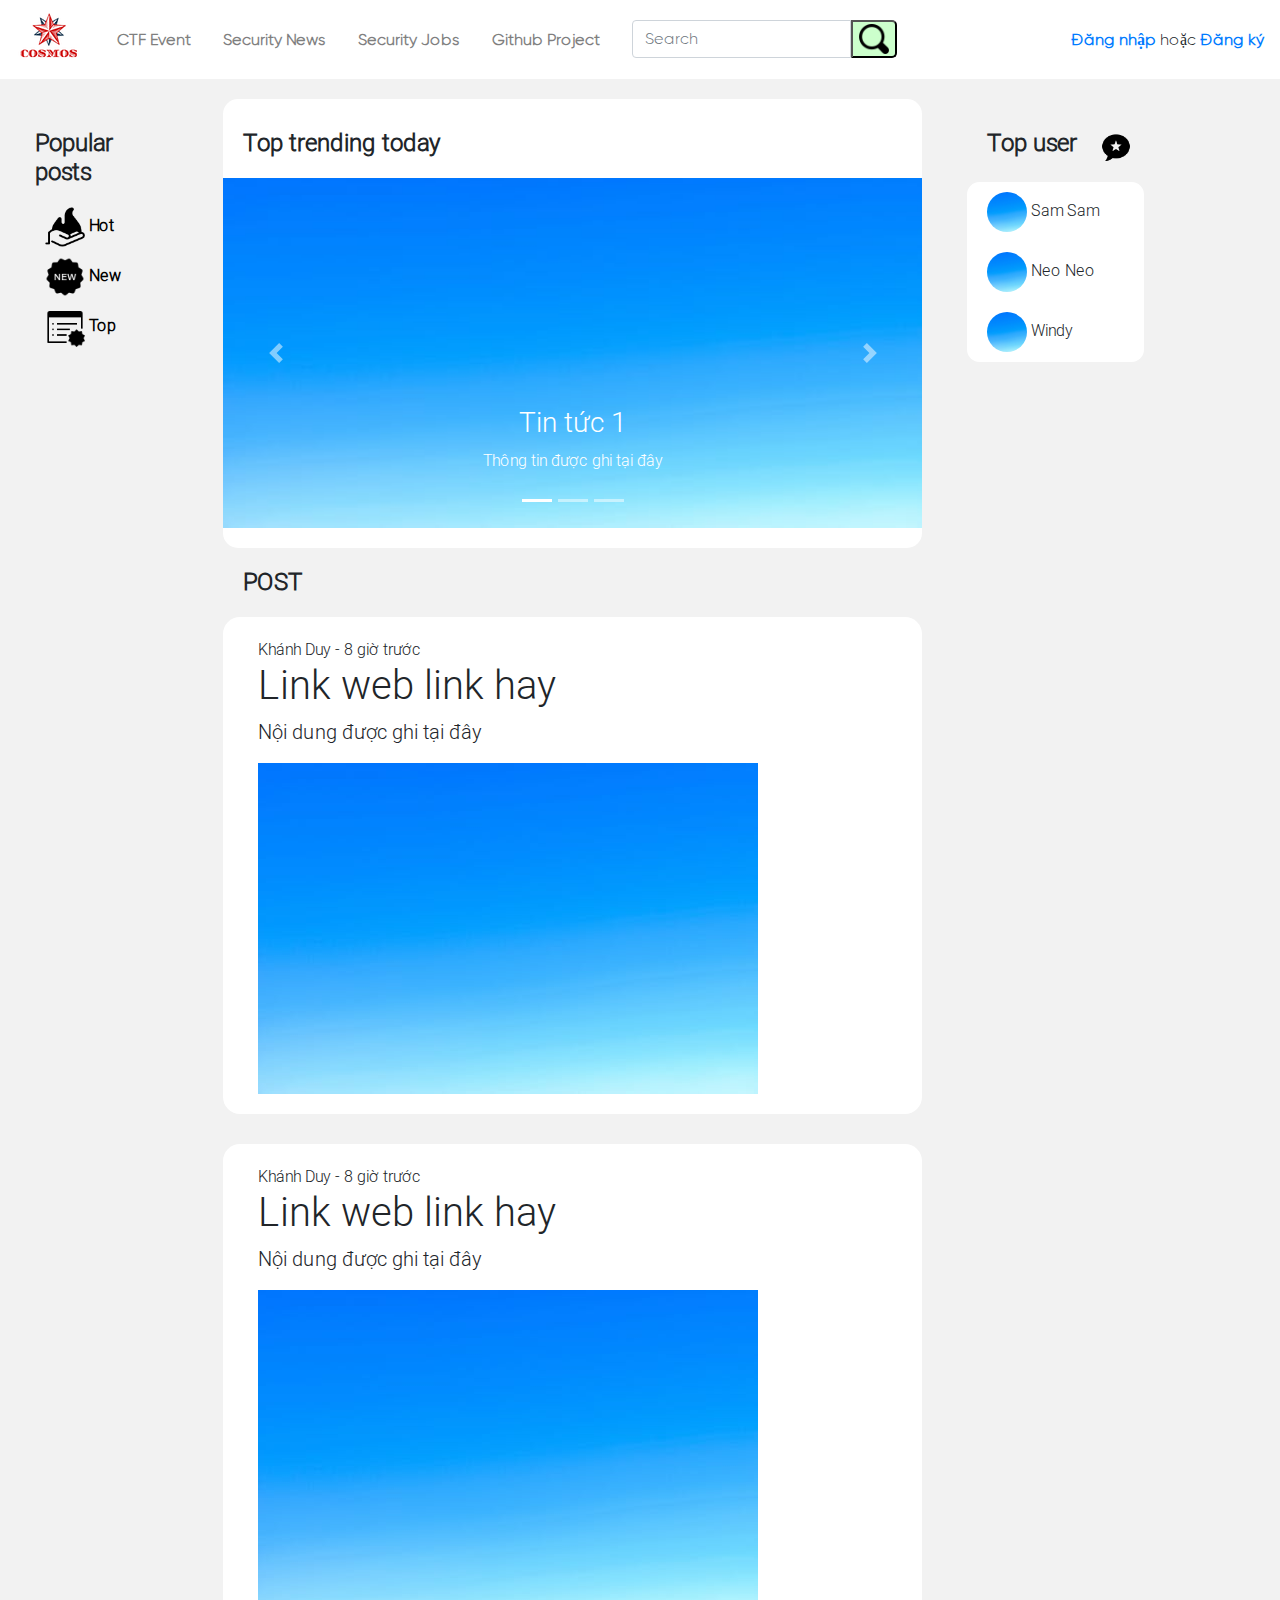
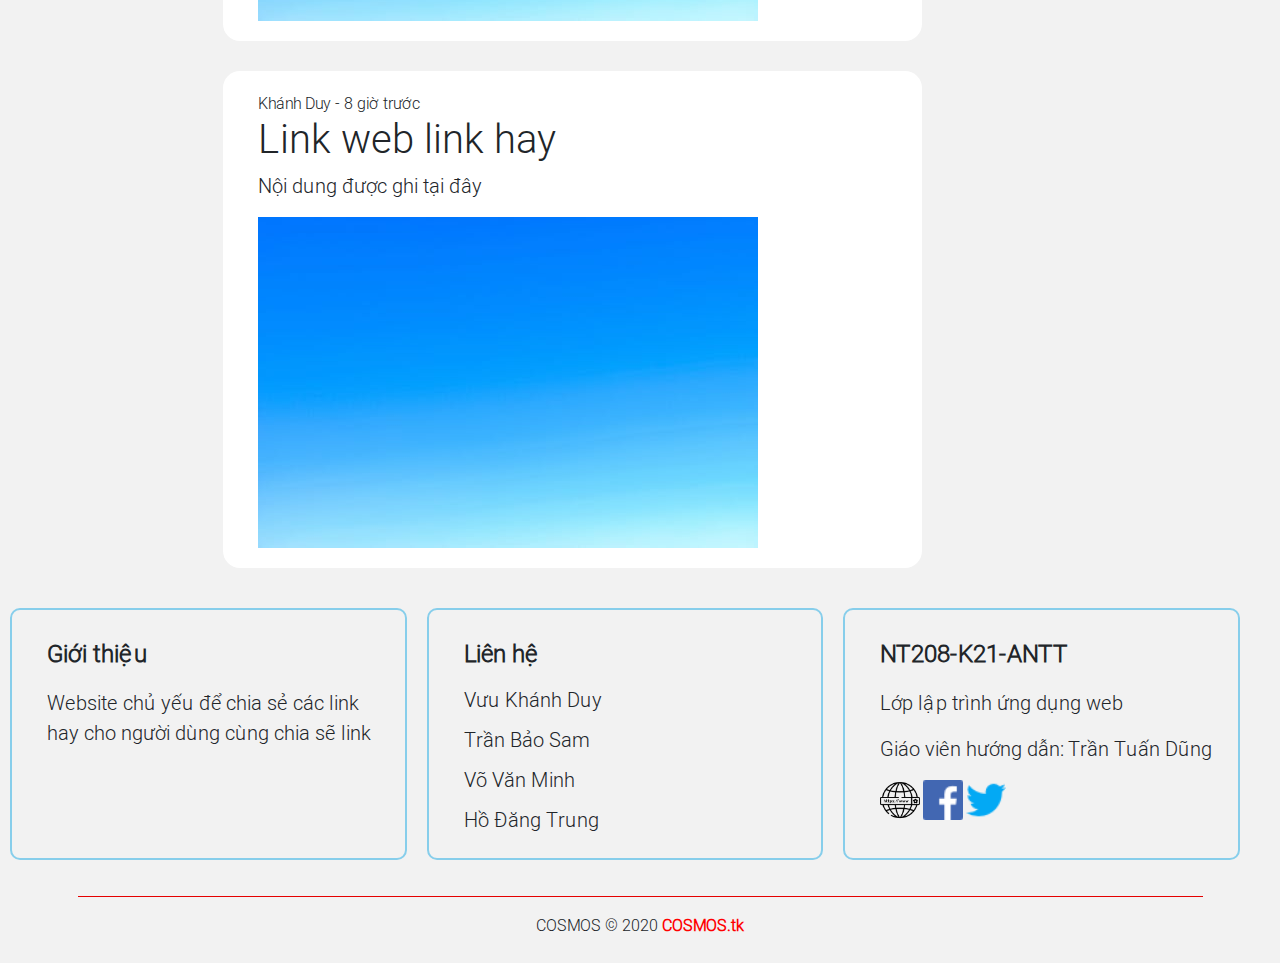
<file: COSMOS/index.html>
<!DOCTYPE html>
<html>
    <head>
        <meta charset="utf-8">
        <meta name="viewport" content="width=device-width, initial-scale=1">
        <title> Trang Chủ COSMOS</title>
        <link rel="stylesheet" href="./css/style.css">
        <link rel="stylesheet" href="https://stackpath.bootstrapcdn.com/bootstrap/4.4.1/css/bootstrap.min.css" integrity="sha384-Vkoo8x4CGsO3+Hhxv8T/Q5PaXtkKtu6ug5TOeNV6gBiFeWPGFN9MuhOf23Q9Ifjh" crossorigin="anonymous">
        <script src="https://code.jquery.com/jquery-3.4.1.slim.min.js" integrity="sha384-J6qa4849blE2+poT4WnyKhv5vZF5SrPo0iEjwBvKU7imGFAV0wwj1yYfoRSJoZ+n" crossorigin="anonymous"></script>
        <script src="https://cdn.jsdelivr.net/npm/popper.js@1.16.0/dist/umd/popper.min.js" integrity="sha384-Q6E9RHvbIyZFJoft+2mJbHaEWldlvI9IOYy5n3zV9zzTtmI3UksdQRVvoxMfooAo" crossorigin="anonymous"></script>
        <script src="https://stackpath.bootstrapcdn.com/bootstrap/4.4.1/js/bootstrap.min.js" integrity="sha384-wfSDF2E50Y2D1uUdj0O3uMBJnjuUD4Ih7YwaYd1iqfktj0Uod8GCExl3Og8ifwB6" crossorigin="anonymous"></script>  
      </head>
    <body>
        <!-- Header -->
        <header class="header">
            <div class="header-content">
              <!-- navbar -->
              <nav class="navbar navbar-expand-md navbar-light">
                <a class="navbar-brand logo" href="index.html"><img src="./image/logo-COSMOS.png"></a>
                <button type="button" class="navbar-toggler" data-toggle="collapse" data-target="#nav">
                  <span class="navbar-toggler-icon"></span>
                </button>
                <div class="collapse navbar-collapse justify-content-between" id="nav">
                  <ul class="navbar-nav">
                    <li class="nav-item">
                      <a class="nav-link font-weight-bold px-3" href="#">CTF Event</a>
                    </li>
                    <li class="nav-item">
                      <a class="nav-link font-weight-bold px-3" href="#">Security News</a>
                    </li>
                    <li class="nav-item">
                      <a class="nav-link font-weight-bold px-3" href="#">Security Jobs</a>
                    </li>
                    <li class="nav-item">
                      <a class="nav-link font-weight-bold px-3" href="#">Github Project</a>
                    </li>
                    <li>
                      <form class="form-inline ml-3">
                        <div class="input-group">
                          <input type="text" class="form-control " placeholder="Search" >
                          <button type="submit" class="button-search"><img src="./image/search.png" alt="searching-icon" class="icon-search"></button>
                        </div>
                      </form>
                    </li>
                  </ul>
                  <div class="header-right">
                    <a href="login.html" class="font-weight-bold sign-in">Đăng nhập</a>
                     hoặc 
                     <a href="register.html" class="font-weight-bold sign-up">Đăng ký</a>
                  </div>
                </div>
              </nav>              
            </div>
        </header>
        <!-- Section-->
        <section class="page-content">
            <!-- nav bar menu -->
          <div class="container-fluid  row">
            <sidebar class="col-md-2 popular-post">               
                <h1 class="title">Popular posts</h1>
                <div class="menu-bar">
                  <div class="menu-bar-item">
                      <a href="#"><img src="./image/hot.png" alt="hot" class="icon"></a>
                      <a href="#">Hot</a>
                  </div>
                  <div class="menu-bar-item">
                      <a href="#"><img src="./image/new.png" alt="new" class="icon"></a>
                      <a href="#">New</a>
                  </div>
                  <div class="menu-bar-item">
                      <a href="#"><img src="./image/top.png" alt="top" class="icon"></a>
                      <a href="#">Top</a>
                  </div>
                </div>
            </sidebar>
            <!-- Article -->
            <article class="main-menu col-md-7">
                <div class="top-trending">
                    <h1 class="title">Top trending today</h1>
                    <div id="demo" class="carousel slide" data-ride="carousel">
                        <ul class="carousel-indicators">
                          <li data-target="#demo" data-slide-to="0" class="active"></li>
                          <li data-target="#demo" data-slide-to="1"></li>
                          <li data-target="#demo" data-slide-to="2"></li>
                        </ul>
                        <div class="carousel-inner">
                          <div class="carousel-item active">
                            <img src="./image/example.jpeg" alt="trend1" class="top-trend-img">
                            <div class="carousel-caption">
                              <h3>Tin tức 1</h3>
                              <p>Thông tin được ghi tại đây</p>
                            </div>   
                          </div>
                          <div class="carousel-item">
                            <img src="./image/example.jpeg" alt="trend2" class="top-trend-img">
                            <div class="carousel-caption">
                              <h3>Tin tức 2</h3>
                              <p>Thông tin được ghi tại đây</p>
                            </div>   
                          </div>
                          <div class="carousel-item">
                            <img src="./image/example.jpeg" alt="trend3" class="top-trend-img">
                            <div class="carousel-caption">
                              <h3>Tin tức 3</h3>
                              <p>Thông tin được ghi tịa đây</p>
                            </div>   
                          </div>
                        </div>
                        <a class="carousel-control-prev" href="#demo" data-slide="prev">
                          <span class="carousel-control-prev-icon"></span>
                        </a>
                        <a class="carousel-control-next" href="#demo" data-slide="next">
                          <span class="carousel-control-next-icon"></span>
                        </a>
                      </div>
                </div>
                <!-- POST -->
                <h1 class="title"> POST</h1>
                <div class="post">
                  <div class="container">
                      <p class="username">Khánh Duy</p>
                      <p class="inline">-</p>
                      <p class="time">8 giờ trước</p>  
                      <h1 class="title-post">Link web link hay</h1>
                      <p class="lead">Nội dung được ghi tại đây</p>
                    <img src="./image/example.jpeg" alt="1">
                    </div>
                  </div>
                  <div class="post">
                    <div class="container">
                        <p class="username">Khánh Duy</p>
                        <p class="inline">-</p>
                        <p class="time">8 giờ trước</p>  
                        <h1 class="title-post">Link web link hay</h1>
                        <p class="lead">Nội dung được ghi tại đây</p>
                      <img src="./image/example.jpeg" alt="1">
                      </div>
                    </div>
                    <div class="post">
                      <div class="container">
                          <p class="username">Khánh Duy</p>
                          <p class="inline">-</p>
                          <p class="time">8 giờ trước</p>  
                          <h1 class="title-post">Link web link hay</h1>
                          <p class="lead">Nội dung được ghi tại đây</p>
                        <img src="./image/example.jpeg" alt="1">
                        </div>
                      </div>
            </article>
            <!-- Top user -->
            <sidebar class="sidebar-topuser col-md-3">
              <div class="container-fluid">
                <div class="title-top-user">
                  <h1 class="title inline">Top user</h1>
                  <img src="./image/top-user.png" alt="top-user-icon" class="icon-top-user">
                </div>
                <div class="top-user">
                  <div class = "user user1">
                    <img src="./image/example.jpeg" alt="avatar1">
                    <p>Sam Sam</p>
                  </div>
                  <div class = "user user2">
                    <img src="./image/example.jpeg" alt="avatar1">
                    <p>Neo Neo</p>
                  </div>
                  <div class="user user3">
                      <img src="./image/example.jpeg" alt="avatar1">
                      <p>Windy</p>
                    </div>
                </div>
              </div>
            </sidebar>
          </div>
        </section>
        <!-- Footer -->
        <footer class="footer">
          <div class="container-fluid row">
            <div class="footer-left col footer-item">
                <h3 class="title">Giới thiệu</h3>
                <p  class="lead title-text">Website chủ yếu để chia sẻ các link hay cho người dùng cùng chia sẽ link</p>
            </div>
            <div class="footer col footer-item">
              <h3 class="title">Liên hệ<h3>
              <p class="lead title-text">Vưu Khánh Duy</p>
              <p class="lead title-text">Trần Bảo Sam</p>
              <p class="lead title-text">Võ Văn Minh</p>
              <p class="lead title-text">Hồ Đăng Trung</p>
            </div>
            <div class="footer-right col footer-item">
                <h3 class="title">NT208-K21-ANTT</h3>
                <p  class="lead title-text">Lớp lập trình ứng dụng web</p>
                <p  class="lead title-text">Giáo viên hướng dẫn: Trần Tuấn Dũng</p>
                <div class="icon-contact title-text">
                  <a href="https://dungtran.top/"><img src="./image/website.png" class="icon"></a>
                  <a href="#"><img src="./image/facebook.png" class="icon"></a>
                  <a href="#"><img src="./image/twitter.png" class="icon"></a>
                </div>
            </div>
          </div>
        </footer>
       <div class="copy-right text-center container-fluid">
         <div>
           <hr>
          <p class="coppy-right-text">COSMOS &copy; 2020 <a href="index.html" class="coppy-right-link">COSMOS.tk</a></p>
         </div>
       </div> 
    </body>
</html>
</file>
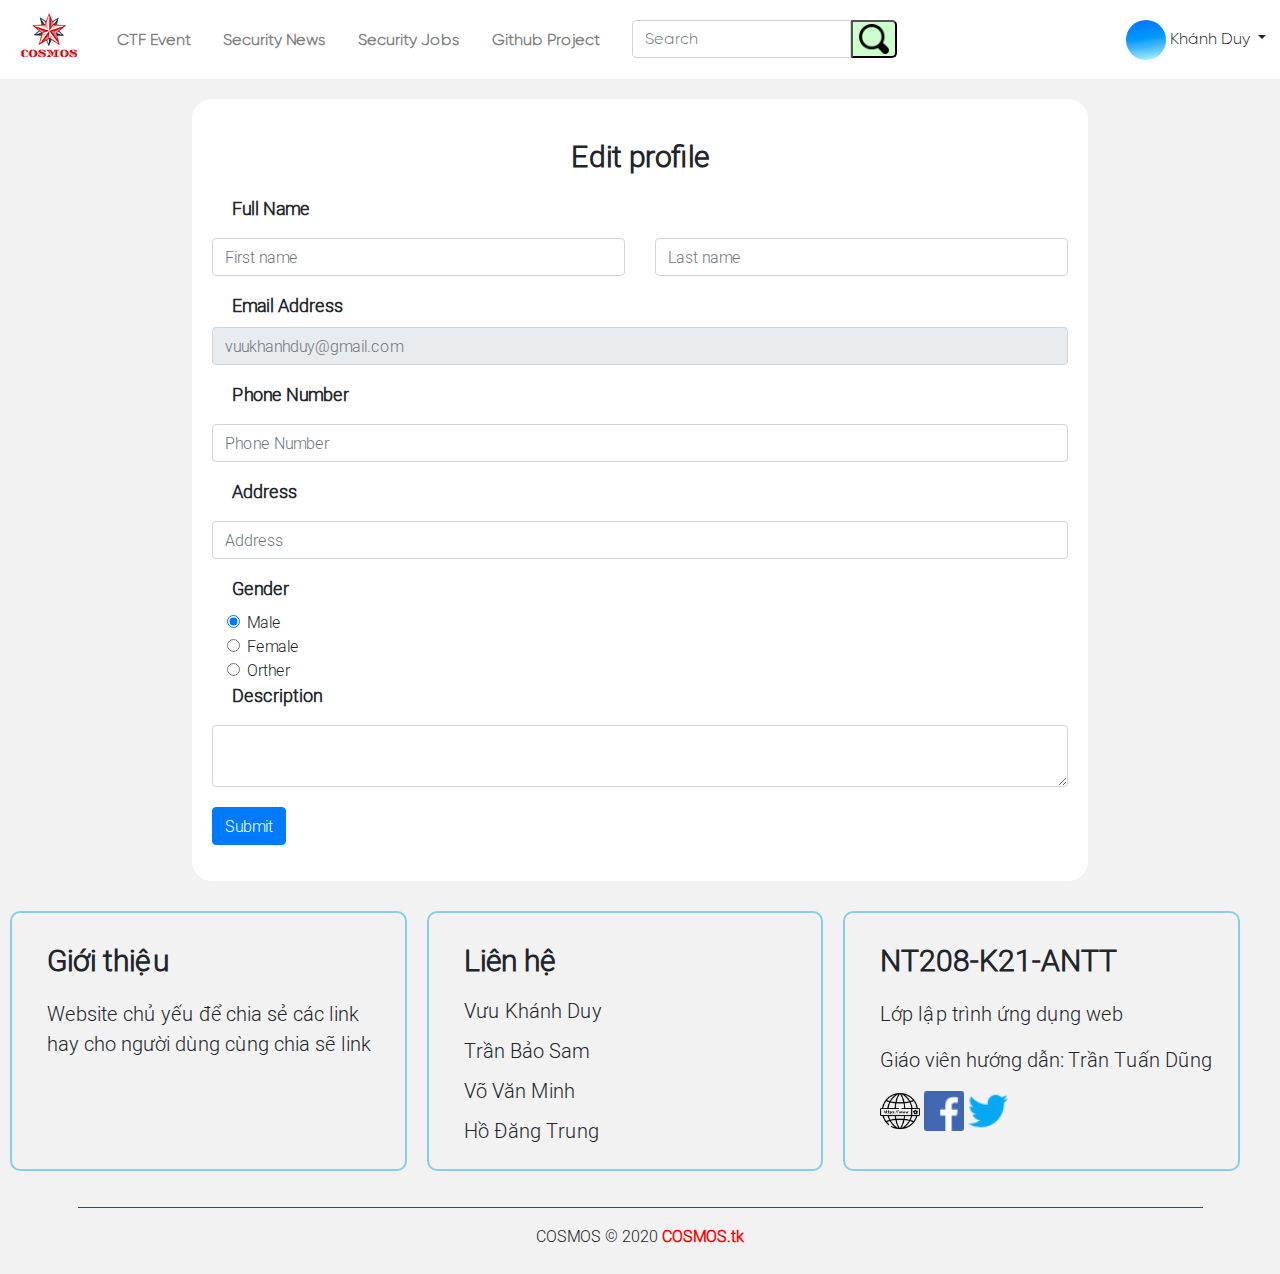
<file: COSMOS/edit.html>
<!DOCTYPE html>
<html>
    <head>
        <meta charset="utf-8">
        <meta name="viewport" content="width=device-width, initial-scale=1">
        <title> Edit Profile COSMOS</title>
        <link rel="stylesheet" href="./css/style.css">
        <link rel="stylesheet" href="./css/edit.css">
        <link rel="stylesheet" href="https://stackpath.bootstrapcdn.com/bootstrap/4.4.1/css/bootstrap.min.css" integrity="sha384-Vkoo8x4CGsO3+Hhxv8T/Q5PaXtkKtu6ug5TOeNV6gBiFeWPGFN9MuhOf23Q9Ifjh" crossorigin="anonymous">
        <script src="https://code.jquery.com/jquery-3.4.1.slim.min.js" integrity="sha384-J6qa4849blE2+poT4WnyKhv5vZF5SrPo0iEjwBvKU7imGFAV0wwj1yYfoRSJoZ+n" crossorigin="anonymous"></script>
        <script src="https://cdn.jsdelivr.net/npm/popper.js@1.16.0/dist/umd/popper.min.js" integrity="sha384-Q6E9RHvbIyZFJoft+2mJbHaEWldlvI9IOYy5n3zV9zzTtmI3UksdQRVvoxMfooAo" crossorigin="anonymous"></script>
        <script src="https://stackpath.bootstrapcdn.com/bootstrap/4.4.1/js/bootstrap.min.js" integrity="sha384-wfSDF2E50Y2D1uUdj0O3uMBJnjuUD4Ih7YwaYd1iqfktj0Uod8GCExl3Og8ifwB6" crossorigin="anonymous"></script>  
    </head>
    <body>
        <!-- Header -->
        <header class="header">
            <div class="header-content">
              <!-- navbar -->
              <nav class="navbar navbar-expand-md navbar-light">
                <a class="navbar-brand logo" href="index.html"><img src="./image/logo-COSMOS.png"></a>
                <button type="button" class="navbar-toggler" data-toggle="collapse" data-target="#nav">
                  <span class="navbar-toggler-icon"></span>
                </button>
                <div class="collapse navbar-collapse justify-content-between" id="nav">
                  <ul class="navbar-nav">
                    <li class="nav-item">
                      <a class="nav-link font-weight-bold px-3" href="#">CTF Event</a>
                    </li>
                    <li class="nav-item">
                      <a class="nav-link font-weight-bold px-3" href="#">Security News</a>
                    </li>
                    <li class="nav-item">
                      <a class="nav-link font-weight-bold px-3" href="#">Security Jobs</a>
                    </li>
                    <li class="nav-item">
                      <a class="nav-link font-weight-bold px-3" href="#">Github Project</a>
                    </li>
                    <li>
                      <form class="form-inline ml-3">
                        <div class="input-group">
                          <input type="text" class="form-control " placeholder="Search" >
                          <button type="submit" class="button-search"><img src="./image/search.png" alt="searching-icon" class="icon-search"></button>
                        </div>
                      </form>
                    </li>
                  </ul>
                  <div class="header-right row">
                    <div class="dropdown">
                      <button class="btn dropdown-toggle" type="button" id="dropdownMenu2" data-toggle="dropdown" aria-haspopup="true" aria-expanded="false">
                        <img src="./image/example.jpeg" class="avatar">
                        Khánh Duy
                      </button>
                      <div class="dropdown-menu" aria-labelledby="dropdownMenu2">
                        <a href="profile.html" class="dropdown-item" type="button">Profile</a>
                        <button class="dropdown-item" type="button">Favorite</button>
                        <button class="dropdown-item" type="button">Log out</button>
                      </div>
                    </div>  
                  </div>
              </nav>              
            </div>
        </header>
        <!-- Section-->
        <section class="bg-color">
            <form class="edit-form">
              <h1 class="title text-center">Edit profile</h1>
              <div class="form-group">
                  <p class="title-text">Full Name</p>
                  <div class="row">
                      <div class="col">
                        <input type="text" class="form-control" placeholder="First name">
                      </div>
                      <div class="col">
                        <input type="text" class="form-control" placeholder="Last name">
                      </div>
                    </div>
                </div>
                <div class="form-group">
                    <label class="title-text">Email Address</label>
                    <i class="far fa-envelope lightgray"></i>
                    <input type="email" name="email" placeholder="vuukhanhduy@gmail.com" disabled class="form-control">
                </div>
                <div class="form-group">
                    <p class="title-text">Phone Number</p>
                    <i></i>
                    <input type="text" name="phone-number" placeholder="Phone Number" class="form-control">
                </div>
                <div class="form-group">
                    <p class="title-text">Address</p>
                    <i></i>
                    <input type="text" name="address" placeholder="Address" class="form-control">
                </div>
                <div class="form-group">
                    <div>
                        <label class="title-text">Gender</label>
                    </div>
                    <div class="form-check radio-item">
                      <input class="form-check-input" type="radio" name="gridRadios" id="gridRadios1" value="option1" checked>
                      <label class="form-check-label" for="gridRadios1">
                        Male
                      </label>
                    </div>
                    <div class="form-check radio-item">
                      <input class="form-check-input" type="radio" name="gridRadios" id="gridRadios2" value="option2">
                      <label class="form-check-label" for="gridRadios2">
                        Female
                    </label>
                    </div>
                    <div class="form-check radio-item">
                      <input class="form-check-input" type="radio" name="gridRadios" id="gridRadios2" value="option2">
                      <label class="form-check-label" for="gridRadios2">
                        Orther
                    </label>
                    </div>
                    <div>
                      <p class="title-text">Description</p>
                      <textarea class="form-control"></textarea>
                    </div>
                    <button type="submit" class="btn btn-primary btn-submit">Submit</button>   
          </form>
        </section>
        <!-- Footer -->
        <footer class="footer">
          <div class="container-fluid row">
            <div class="footer-left col footer-item">
                <h3 class="title">Giới thiệu</h3>
                <p  class="lead title-text">Website chủ yếu để chia sẻ các link hay cho người dùng cùng chia sẽ link</p>
            </div>
            <div class="footer col footer-item">
              <h3 class="title">Liên hệ<h3>
              <p class="lead title-text">Vưu Khánh Duy</p>
              <p class="lead title-text">Trần Bảo Sam</p>
              <p class="lead title-text">Võ Văn Minh</p>
              <p class="lead title-text">Hồ Đăng Trung</p>
            </div>
            <div class="footer-right col footer-item">
                <h3 class="title">NT208-K21-ANTT</h3>
                <p  class="lead title-text">Lớp lập trình ứng dụng web</p>
                <p  class="lead title-text">Giáo viên hướng dẫn: Trần Tuấn Dũng</p>
                <div class="icon-contact title-text">
                  <a href="https://dungtran.top/"><img src="./image/website.png" class="icon"></a>
                  <a href="https://www.facebook.com/dungtran"><img src="./image/facebook.png" class="icon"></a>
                  <a href="https://twitter.com/flyloving"><img src="./image/twitter.png" class="icon"></a>
                </div>
            </div>
          </div>
        </footer>
       <div class="copy-right text-center container-fluid">
         <div>
           <hr>
          <p class="coppy-right-text">COSMOS &copy; 2020 <a href="index.html" class="coppy-right-link">COSMOS.tk</a></p>
         </div>
    </body>
</html>
</file>
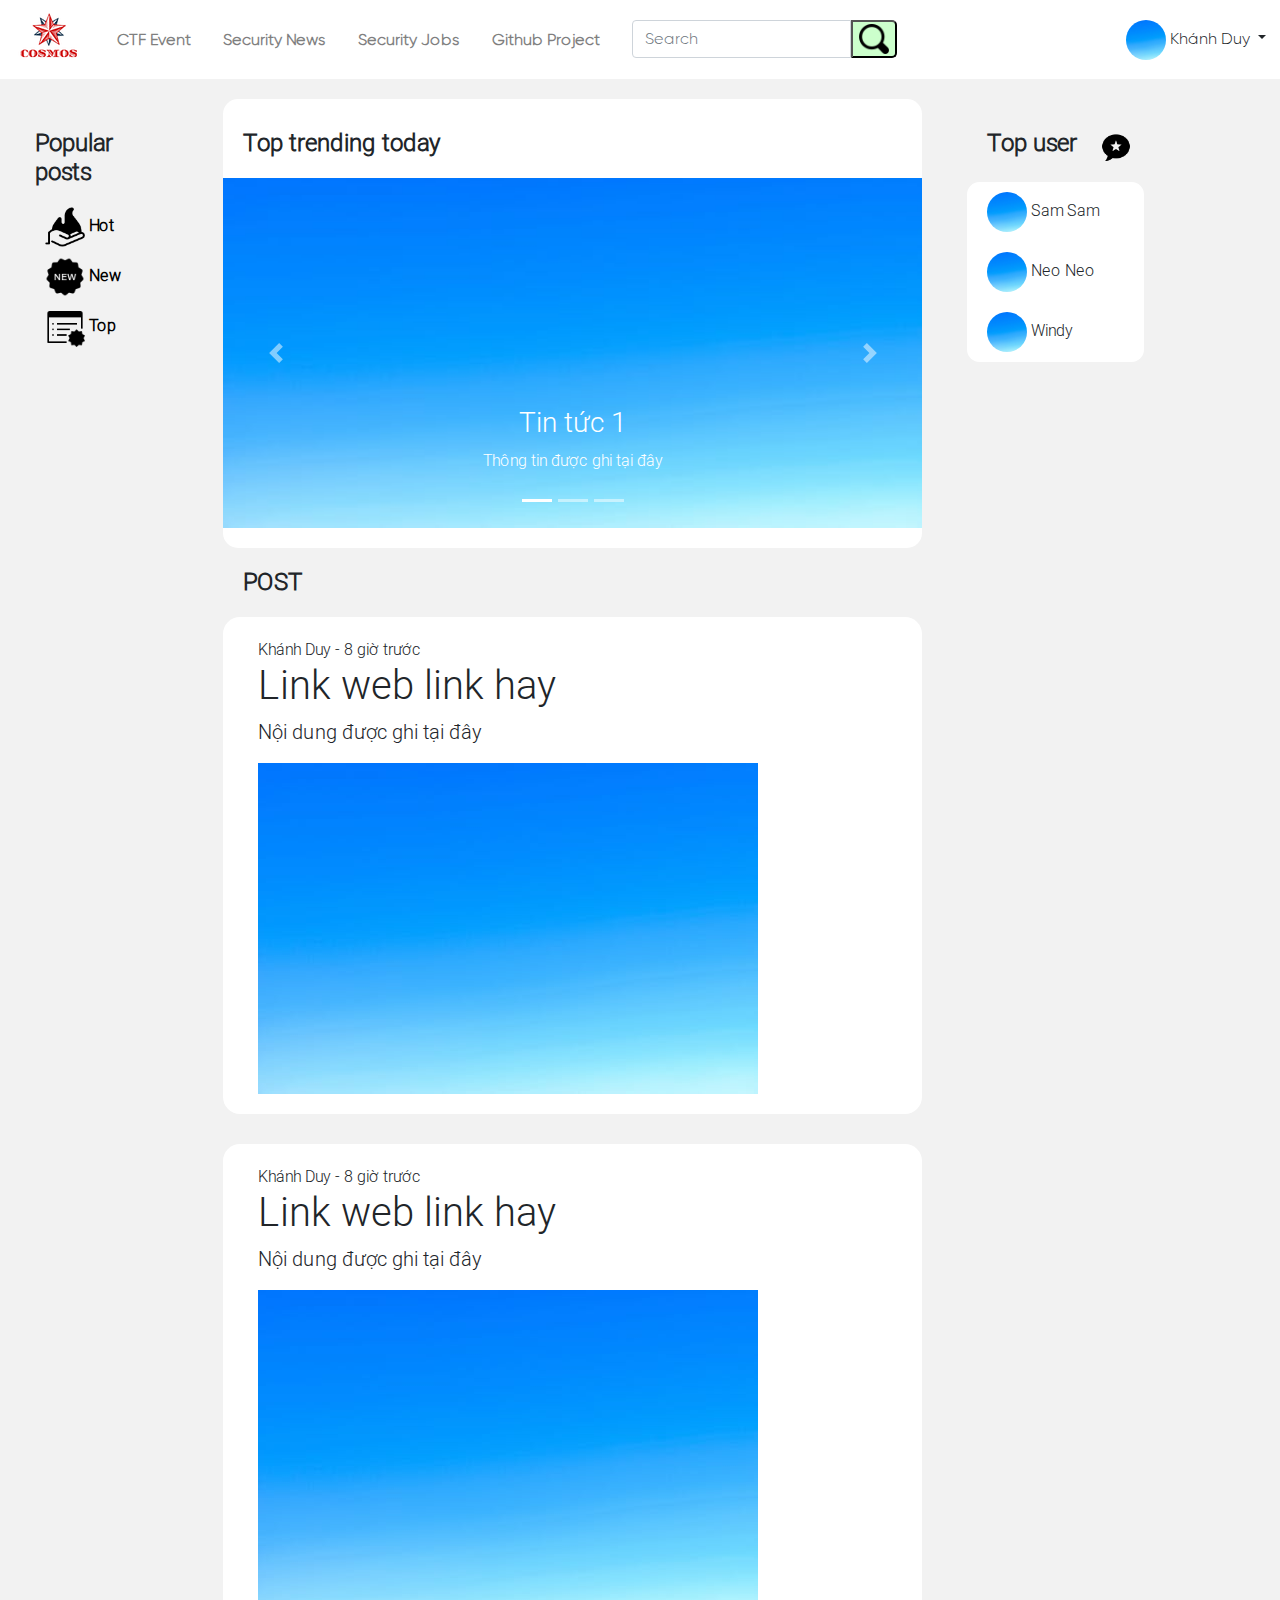
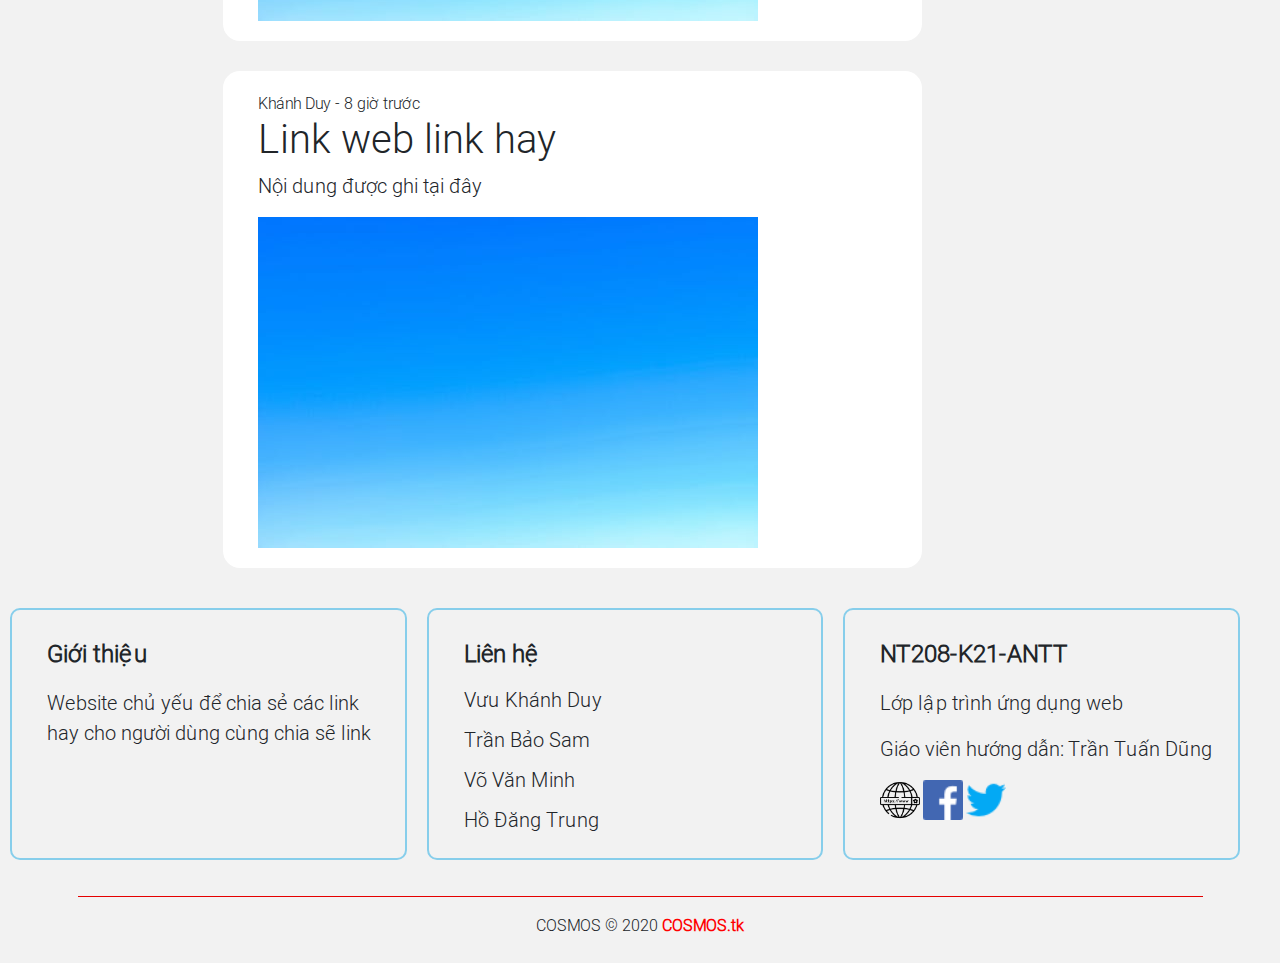
<file: COSMOS/index-login.html>
<!DOCTYPE html>
<html>
    <head>
        <meta charset="utf-8">
        <meta name="viewport" content="width=device-width, initial-scale=1">
        <title> Trang Chủ COSMOS</title>
        <link rel="stylesheet" href="./css/style.css">
        <link rel="stylesheet" href="https://stackpath.bootstrapcdn.com/bootstrap/4.4.1/css/bootstrap.min.css" integrity="sha384-Vkoo8x4CGsO3+Hhxv8T/Q5PaXtkKtu6ug5TOeNV6gBiFeWPGFN9MuhOf23Q9Ifjh" crossorigin="anonymous">
        <script src="https://code.jquery.com/jquery-3.4.1.slim.min.js" integrity="sha384-J6qa4849blE2+poT4WnyKhv5vZF5SrPo0iEjwBvKU7imGFAV0wwj1yYfoRSJoZ+n" crossorigin="anonymous"></script>
        <script src="https://cdn.jsdelivr.net/npm/popper.js@1.16.0/dist/umd/popper.min.js" integrity="sha384-Q6E9RHvbIyZFJoft+2mJbHaEWldlvI9IOYy5n3zV9zzTtmI3UksdQRVvoxMfooAo" crossorigin="anonymous"></script>
        <script src="https://stackpath.bootstrapcdn.com/bootstrap/4.4.1/js/bootstrap.min.js" integrity="sha384-wfSDF2E50Y2D1uUdj0O3uMBJnjuUD4Ih7YwaYd1iqfktj0Uod8GCExl3Og8ifwB6" crossorigin="anonymous"></script>  
     </head>
    <body>
        <!-- Header -->
        <header class="header">
            <div class="header-content">
              <!-- navbar -->
              <nav class="navbar navbar-expand-md navbar-light">
                <a class="navbar-brand logo" href="index.html"><img src="./image/logo-COSMOS.png"></a>
                <button type="button" class="navbar-toggler" data-toggle="collapse" data-target="#nav">
                  <span class="navbar-toggler-icon"></span>
                </button>
                <div class="collapse navbar-collapse justify-content-between" id="nav">
                  <ul class="navbar-nav">
                    <li class="nav-item">
                      <a class="nav-link font-weight-bold px-3" href="#">CTF Event</a>
                    </li>
                    <li class="nav-item">
                      <a class="nav-link font-weight-bold px-3" href="#">Security News</a>
                    </li>
                    <li class="nav-item">
                      <a class="nav-link font-weight-bold px-3" href="#">Security Jobs</a>
                    </li>
                    <li class="nav-item">
                      <a class="nav-link font-weight-bold px-3" href="#">Github Project</a>
                    </li>
                    <li>
                      <form class="form-inline ml-3">
                        <div class="input-group">
                          <input type="text" class="form-control " placeholder="Search" >
                          <button type="submit" class="button-search"><img src="./image/search.png" alt="searching-icon" class="icon-search"></button>
                        </div>
                      </form>
                    </li>
                  </ul>
                  <div class="header-right row">
                    <div class="dropdown">
                      <button class="btn dropdown-toggle" type="button" id="dropdownMenu2" data-toggle="dropdown" aria-haspopup="true" aria-expanded="false">
                        <img src="./image/example.jpeg" class="avatar">
                        Khánh Duy
                      </button>
                      <div class="dropdown-menu" aria-labelledby="dropdownMenu2">
                        <a href="profile.html" class="dropdown-item bg-light" type="button">Profile</a>
                        <button class="dropdown-item" type="button">Favorite</button>
                        <a href="index.html" class="dropdown-item" type="button">Log out</a>
                      </div>
                    </div>  
                  </div>
              </nav>              
            </div>
        </header>
        <!-- Section-->
        <section class="page-content">
            <!-- nav bar menu -->
          <div class="container-fluid  row">
            <sidebar class="col-md-2 popular-post">               
                <h1 class="title">Popular posts</h1>
                <div class="menu-bar">
                  <div class="menu-bar-item">
                      <a href="#"><img src="./image/hot.png" alt="hot" class="icon"></a>
                      <a href="#">Hot</a>
                  </div>
                  <div class="menu-bar-item">
                      <a href="#"><img src="./image/new.png" alt="new" class="icon"></a>
                      <a href="#">New</a>
                  </div>
                  <div class="menu-bar-item">
                      <a href="#"><img src="./image/top.png" alt="top" class="icon"></a>
                      <a href="#">Top</a>
                  </div>
                </div>
            </sidebar>
            <!-- Article -->
            <article class="main-menu col-md-7">
                <div class="top-trending">
                    <h1 class="title">Top trending today</h1>
                    <div id="demo" class="carousel slide" data-ride="carousel">
                        <ul class="carousel-indicators">
                          <li data-target="#demo" data-slide-to="0" class="active"></li>
                          <li data-target="#demo" data-slide-to="1"></li>
                          <li data-target="#demo" data-slide-to="2"></li>
                        </ul>
                        <div class="carousel-inner">
                          <div class="carousel-item active">
                            <img src="./image/example.jpeg" alt="trend1" class="top-trend-img">
                            <div class="carousel-caption">
                              <h3>Tin tức 1</h3>
                              <p>Thông tin được ghi tại đây</p>
                            </div>   
                          </div>
                          <div class="carousel-item">
                            <img src="./image/example.jpeg" alt="trend2" class="top-trend-img">
                            <div class="carousel-caption">
                              <h3>Tin tức 2</h3>
                              <p>Thông tin được ghi tại đây</p>
                            </div>   
                          </div>
                          <div class="carousel-item">
                            <img src="./image/example.jpeg" alt="trend3" class="top-trend-img">
                            <div class="carousel-caption">
                              <h3>Tin tức 3</h3>
                              <p>Thông tin được ghi tịa đây</p>
                            </div>   
                          </div>
                        </div>
                        <a class="carousel-control-prev" href="#demo" data-slide="prev">
                          <span class="carousel-control-prev-icon"></span>
                        </a>
                        <a class="carousel-control-next" href="#demo" data-slide="next">
                          <span class="carousel-control-next-icon"></span>
                        </a>
                      </div>
                </div>
                <!-- POST -->
                <h1 class="title"> POST</h1>
                <div class="post">
                  <div class="container">
                      <p class="username">Khánh Duy</p>
                      <p class="inline">-</p>
                      <p class="time">8 giờ trước</p>  
                      <h1 class="title-post">Link web link hay</h1>
                      <p class="lead">Nội dung được ghi tại đây</p>
                    <img src="./image/example.jpeg" alt="1">
                    </div>
                  </div>
                  <div class="post">
                    <div class="container">
                        <p class="username">Khánh Duy</p>
                        <p class="inline">-</p>
                        <p class="time">8 giờ trước</p>  
                        <h1 class="title-post">Link web link hay</h1>
                        <p class="lead">Nội dung được ghi tại đây</p>
                      <img src="./image/example.jpeg" alt="1">
                      </div>
                    </div>
                    <div class="post">
                      <div class="container">
                          <p class="username">Khánh Duy</p>
                          <p class="inline">-</p>
                          <p class="time">8 giờ trước</p>  
                          <h1 class="title-post">Link web link hay</h1>
                          <p class="lead">Nội dung được ghi tại đây</p>
                        <img src="./image/example.jpeg" alt="1">
                        </div>
                      </div>
            </article>
            <!-- Top user -->
            <sidebar class="sidebar-topuser col-md-3">
              <div class="container-fluid">
                <div class="title-top-user">
                  <h1 class="title inline">Top user</h1>
                  <img src="./image/top-user.png" alt="top-user-icon" class="icon-top-user">
                </div>
                <div class="top-user">
                  <div class = "user user1">
                    <img src="./image/example.jpeg" alt="avatar1">
                    <p>Sam Sam</p>
                  </div>
                  <div class = "user user2">
                    <img src="./image/example.jpeg" alt="avatar1">
                    <p>Neo Neo</p>
                  </div>
                  <div class="user user3">
                      <img src="./image/example.jpeg" alt="avatar1">
                      <p>Windy</p>
                    </div>
                </div>
              </div>
            </sidebar>
          </div>
        </section>
        <!-- Footer -->
        <footer class="footer">
          <div class="container-fluid row">
            <div class="footer-left col footer-item">
                <h3 class="title">Giới thiệu</h3>
                <p  class="lead title-text">Website chủ yếu để chia sẻ các link hay cho người dùng cùng chia sẽ link</p>
            </div>
            <div class="footer col footer-item">
              <h3 class="title">Liên hệ<h3>
              <p class="lead title-text">Vưu Khánh Duy</p>
              <p class="lead title-text">Trần Bảo Sam</p>
              <p class="lead title-text">Võ Văn Minh</p>
              <p class="lead title-text">Hồ Đăng Trung</p>
            </div>
            <div class="footer-right col footer-item">
                <h3 class="title">NT208-K21-ANTT</h3>
                <p  class="lead title-text">Lớp lập trình ứng dụng web</p>
                <p  class="lead title-text">Giáo viên hướng dẫn: Trần Tuấn Dũng</p>
                <div class="icon-contact title-text">
                  <a href="https://dungtran.top/"><img src="./image/website.png" class="icon"></a>
                  <a href="#"><img src="./image/facebook.png" class="icon"></a>
                  <a href="#"><img src="./image/twitter.png" class="icon"></a>
                </div>
            </div>
          </div>
        </footer>
       <div class="copy-right text-center container-fluid">
         <div>
           <hr>
          <p class="coppy-right-text">COSMOS &copy; 2020 <a href="index.html" class="coppy-right-link">COSMOS.tk</a></p>
         </div>
       </div> 
    </body>
</html>
</file>
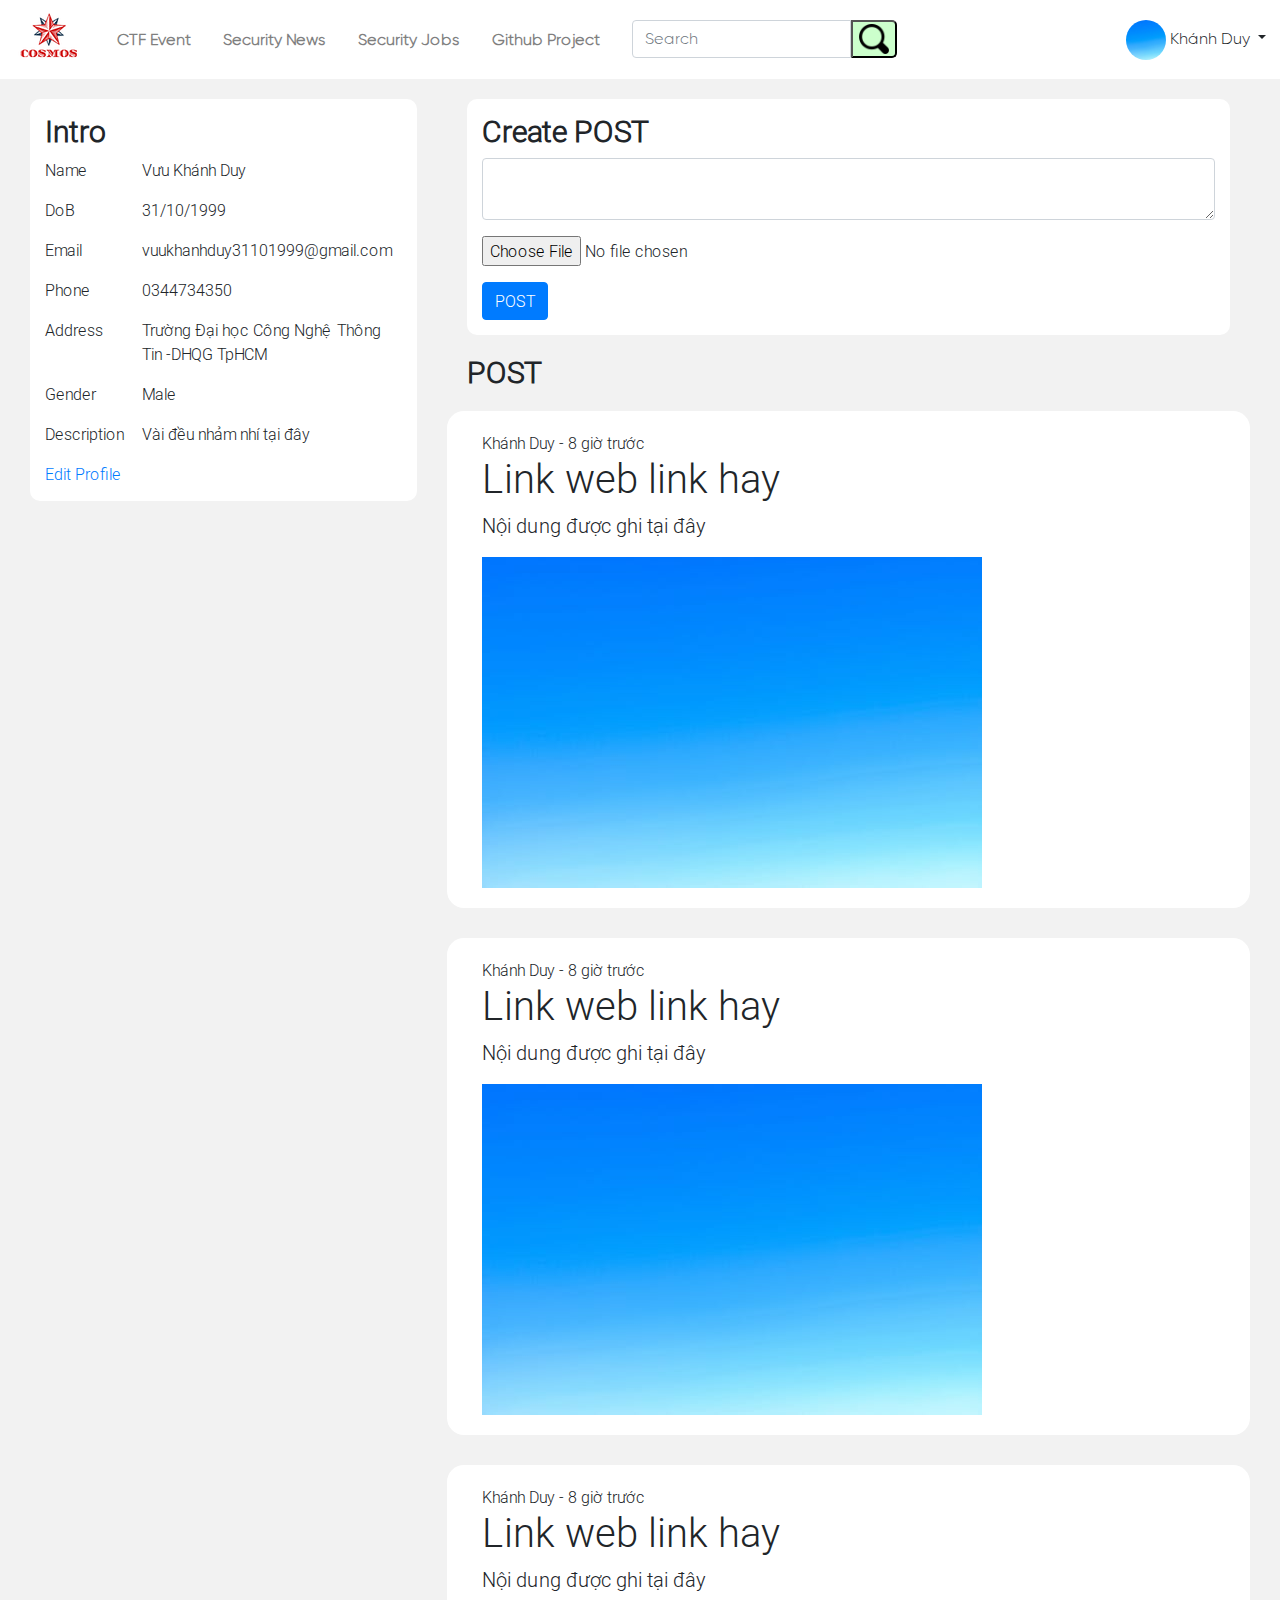
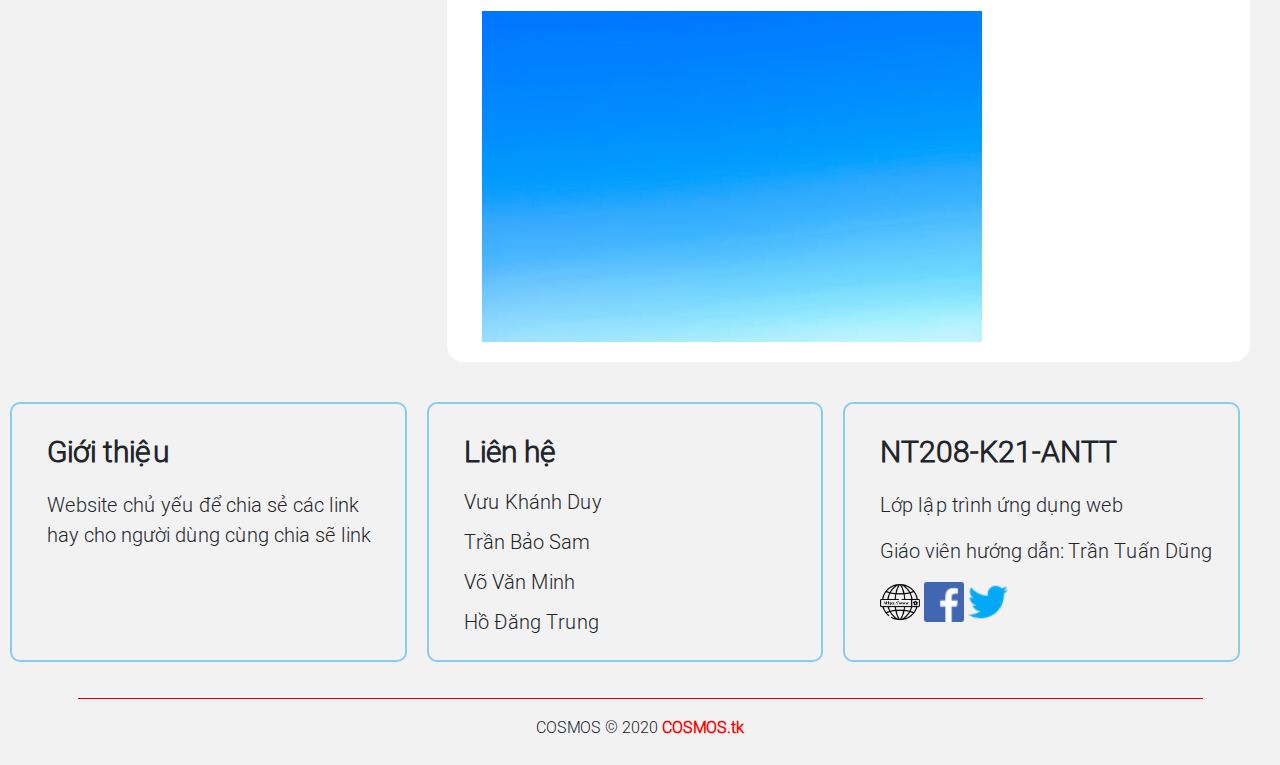
<file: COSMOS/profile.html>
<!DOCTYPE html>
<html>
    <head>
        <meta charset="utf-8">
        <meta name="viewport" content="width=device-width, initial-scale=1">
        <title> Trang Chủ COSMOS</title>
        <link rel="stylesheet" href="./css/style.css">
        <link rel="stylesheet" href="./css/edit.css">
        <link rel="stylesheet" href="https://stackpath.bootstrapcdn.com/bootstrap/4.4.1/css/bootstrap.min.css" integrity="sha384-Vkoo8x4CGsO3+Hhxv8T/Q5PaXtkKtu6ug5TOeNV6gBiFeWPGFN9MuhOf23Q9Ifjh" crossorigin="anonymous">
        <script src="https://code.jquery.com/jquery-3.4.1.slim.min.js" integrity="sha384-J6qa4849blE2+poT4WnyKhv5vZF5SrPo0iEjwBvKU7imGFAV0wwj1yYfoRSJoZ+n" crossorigin="anonymous"></script>
        <script src="https://cdn.jsdelivr.net/npm/popper.js@1.16.0/dist/umd/popper.min.js" integrity="sha384-Q6E9RHvbIyZFJoft+2mJbHaEWldlvI9IOYy5n3zV9zzTtmI3UksdQRVvoxMfooAo" crossorigin="anonymous"></script>
        <script src="https://stackpath.bootstrapcdn.com/bootstrap/4.4.1/js/bootstrap.min.js" integrity="sha384-wfSDF2E50Y2D1uUdj0O3uMBJnjuUD4Ih7YwaYd1iqfktj0Uod8GCExl3Og8ifwB6" crossorigin="anonymous"></script>  
     </head>
    <body>
        <!-- Header -->
        <header class="header">
            <div class="header-content">
              <!-- navbar -->
              <nav class="navbar navbar-expand-md navbar-light">
                <a class="navbar-brand logo" href="index.html"><img src="./image/logo-COSMOS.png"></a>
                <button type="button" class="navbar-toggler" data-toggle="collapse" data-target="#nav">
                  <span class="navbar-toggler-icon"></span>
                </button>
                <div class="collapse navbar-collapse justify-content-between" id="nav">
                  <ul class="navbar-nav">
                    <li class="nav-item">
                      <a class="nav-link font-weight-bold px-3" href="#">CTF Event</a>
                    </li>
                    <li class="nav-item">
                      <a class="nav-link font-weight-bold px-3" href="#">Security News</a>
                    </li>
                    <li class="nav-item">
                      <a class="nav-link font-weight-bold px-3" href="#">Security Jobs</a>
                    </li>
                    <li class="nav-item">
                      <a class="nav-link font-weight-bold px-3" href="#">Github Project</a>
                    </li>
                    <li>
                      <form class="form-inline ml-3">
                        <div class="input-group">
                          <input type="text" class="form-control " placeholder="Search" >
                          <button type="submit" class="button-search"><img src="./image/search.png" alt="searching-icon" class="icon-search"></button>
                        </div>
                      </form>
                    </li>
                  </ul>
                  <div class="header-right row">
                    <div class="dropdown">
                      <button class="btn dropdown-toggle" type="button" id="dropdownMenu2" data-toggle="dropdown" aria-haspopup="true" aria-expanded="false">
                        <img src="./image/example.jpeg" class="avatar">
                        Khánh Duy
                      </button>
                      <div class="dropdown-menu" aria-labelledby="dropdownMenu2">
                        <a href="profile.html" class="dropdown-item" type="button">Profile</a>
                        <button class="dropdown-item button-favorite" type="button">Favorite</button>
                        <button class="dropdown-item btn-logout" type="button">Log out</button>
                      </div>
                    </div>  
                  </div>
              </nav>              
            </div>
        </header>
        <!-- Section-->
        <section class="bg-color">
          <div class="container-fluid row">
            <sidebar class="col-4">
              <div class="info">
                <h1>Intro</h1>
                <div class="name row">
                  <p class="col-3">Name</p>
                  <p class="col-9">Vưu Khánh Duy</p>
                </div> 
                <div class="date row">
                  <p class="col-3">DoB</p>
                  <p class="col-9">31/10/1999</p>
                </div>
                <div class="mail row">
                  <p class="col-3">Email</p>
                  <p class="col-9">vuukhanhduy31101999@gmail.com</p>
                </div>
                <div class="phone-number row">
                  <p class="col-3">Phone</p>
                  <p class="col-9">0344734350</p>
                </div>
                <div class="address row">
                  <p class="col-3">Address</p>
                  <p class="col-9">Trường Đại học Công Nghệ Thông Tin -DHQG TpHCM</p>
                </div>
                <div class="gender row">
                  <p class="col-3">Gender</p>
                  <p class="col-9">Male</p>
                </div>
                <div class="desc row">
                  <p class="col-3">Description</p>
                  <p class="col-9">Vài đều nhảm nhí tại đây</p>
                </div>
                <a href="edit.html">Edit Profile</a>
              </div>
            </sidebar>
            <article class="col-8">
              <div class="create-post">
                <h1>Create POST</h1>
                <div>
                  <form>
                    <div class="form-group">
                      <textarea class="form-control">
                      
                      </textarea>
                    </div>
                    <div class="form-group">
                      <input type="file">
                    </div>
                  </form>
                  <button class="btn btn-primary">POST</button>
                </div>
              </div>      
              <!-- POST -->
              <h1 class="title"> POST</h1>
              <div class="post">
                <div class="container">
                    <p class="username">Khánh Duy</p>
                    <p class="inline">-</p>
                    <p class="time">8 giờ trước</p>  
                    <h1 class="title-post">Link web link hay</h1>
                    <p class="lead">Nội dung được ghi tại đây</p>
                  <img src="./image/example.jpeg" alt="1">
                  </div>
                </div>
                <div class="post">
                  <div class="container">
                      <p class="username">Khánh Duy</p>
                      <p class="inline">-</p>
                      <p class="time">8 giờ trước</p>  
                      <h1 class="title-post">Link web link hay</h1>
                      <p class="lead">Nội dung được ghi tại đây</p>
                    <img src="./image/example.jpeg" alt="1">
                    </div>
                  </div>
                  <div class="post">
                    <div class="container">
                        <p class="username">Khánh Duy</p>
                        <p class="inline">-</p>
                        <p class="time">8 giờ trước</p>  
                        <h1 class="title-post">Link web link hay</h1>
                        <p class="lead">Nội dung được ghi tại đây</p>
                      <img src="./image/example.jpeg" alt="1">
                      </div>
                    </div>
            </article>
          </div>
       </section>
        <!-- Footer -->
        <footer class="footer">
          <div class="container-fluid row">
            <div class="footer-left col footer-item">
                <h3 class="title">Giới thiệu</h3>
                <p  class="lead title-text">Website chủ yếu để chia sẻ các link hay cho người dùng cùng chia sẽ link</p>
            </div>
            <div class="footer col footer-item">
              <h3 class="title">Liên hệ<h3>
              <p class="lead title-text">Vưu Khánh Duy</p>
              <p class="lead title-text">Trần Bảo Sam</p>
              <p class="lead title-text">Võ Văn Minh</p>
              <p class="lead title-text">Hồ Đăng Trung</p>
            </div>
            <div class="footer-right col footer-item">
                <h3 class="title">NT208-K21-ANTT</h3>
                <p  class="lead title-text">Lớp lập trình ứng dụng web</p>
                <p  class="lead title-text">Giáo viên hướng dẫn: Trần Tuấn Dũng</p>
                <div class="icon-contact title-text">
                  <a href="https://dungtran.top/"><img src="./image/website.png" class="icon"></a>
                  <a href="#"><img src="./image/facebook.png" class="icon"></a>
                  <a href="#"><img src="./image/twitter.png" class="icon"></a>
                </div>
            </div>
          </div>
        </footer>
       <div class="copy-right text-center container-fluid">
         <div>
           <hr>
          <p class="coppy-right-text">COSMOS &copy; 2020 <a href="index.html" class="coppy-right-link">COSMOS.tk</a></p>
         </div>        
    </body>
</html>
</file>
<file: COSMOS/css/style.css>
/* create Gilroy Light font */
@font-face{
    src: url(../font/Gilroy/Gilroy-Light.ttf);
    font-family: "Gilroy-Light";
    font-weight:normal; 
    font-style:normal;
}

@font-face{
    src: url(../font/Roboto/Roboto-Light.ttf);
    font-family: "Roboto";
    font-weight:normal; 
    font-style:normal;
}
header{
    font-family: "Gilroy-Light";
    font-size: 16px;
}

section,footer {
    font-family: "Roboto";
    font-size: 16px;
}
/* icon */
.icon {
    height: 40px;
    width: 40px;
}

.icon-search {
    height: 30px;
    width: 30px;
}

.button-search{
    border-top-right-radius: 5px;
    border-bottom-right-radius: 5px;
    background-color: #ccffcc;
}
.icon-top-user{
    height: 30px;
    width: 30px;
}
/* nav */

/* Header*/
.sign-in:hover{
    text-decoration: none;
    color: red;
}
.sign-up:hover{
    text-decoration: none;
    color: red;
}
/* Main*/
/* Popular post */
.menu-bar{
    margin-left: 30px;
}

.menu-bar-item{
    margin-top:10px;
    margin-bottom: 10px;
}

.menu-bar-item a{
    color:black;
    font-weight: bolder;
}

.menu-bar-item a:hover{
    text-decoration: none;
    color: red;
}

/* Main-POST*/
/* Top trending */
.top-trending{
    background-color: white;
    padding-top:10px;
    padding-bottom: 20px;
    margin-top: 20px;
    margin-bottom: 20px;
    border-radius: 15px;
}
.top-trend-img{
    width: 700px;
    height: 350px;
}
.page-content, .copy-right, footer{
    background-color: #f2f2f2;
}

.title{
    font-size: 24px;
    font-weight: bolder;
    margin:20px;
}

.popular-post{
    margin-top: 30px;
}

#demo{
    text-align: center;
}
/* POST */
.username{
    display: inline;
}

.time{
    display: inline;
}

.post{
    border-radius: 17px;
    background-color: white;
    padding: 20px;
    margin-bottom: 30px;
}
/* Top user */
.inline{
    display: inline;
}

.title-top-user{
    margin-top:50px;
}

.user{
    margin-left:20px;
    margin-top: 10px;
    margin-bottom: 10px;
    padding: 5px 0 5px 0;
}

.user1{
    padding-top:10px;
}

.user3{
    padding-bottom: 10px;
}

.user img{
    border-radius: 50%;
    height: 40px;
    width: 40px;
}

.user p{
    display: inline;
}

.top-user{
    background-color: white;
    margin-top:20px;
    border-radius: 7%;
    width: 70%;
}
/* FOOTER */

.footer-item{
    border: 2px solid skyblue;
    border-radius: 10px;
    margin: 10px;
    padding: 10px;
}

/* Coppy Right */
.copy-right{
    padding: 10px;
}

hr {
    background: red;
    width: 90%;
}

.coppy-right-link{
    color: red;
    font-weight: bolder;
}

.coppy-right-link:hover{
    text-decoration: none;
    color: purple;
}

.title-text{
    font-size: 14px;
    margin-left: 20px;
}

/* after-login */
.avatar{
    width: 40px;
    height: 40px;
    border-radius: 50%;
}
</file>
<file: COSMOS/css/edit.css>
/* create Gilroy Light font */
@font-face{
    src: url(../font/Gilroy/Gilroy-Light.ttf);
    font-family: "Gilroy-Light";
    font-weight:normal; 
    font-style:normal;
}

@font-face{
    src: url(../font/Roboto/Roboto-Light.ttf);
    font-family: "Roboto";
    font-weight:normal; 
    font-style:normal;
}
/*  ALL   */
header {
    font-family: "Gilroy-Light";
    font-size: 16px;
}

section,footer {
    font-family: "Roboto";
    font-size: 16px;
}
/* icon */
.icon {
    height: 40px;
    width: 40px;
}

.icon-search {
    height: 30px;
    width: 30px;
}

.button-search{
    border-top-right-radius: 5px;
    border-bottom-right-radius: 5px;
    background-color: #ccffcc;
}
.icon-top-user{
    height: 30px;
    width: 30px;
}
/* nav */

/* Header*/
.sign-in:hover{
    text-decoration: none;
    color: red;
}
.sign-up:hover{
    text-decoration: none;
    color: red;
}
/* Main*/
/* Popular post */
.menu-bar{
    margin-left: 30px;
}

.menu-bar-item{
    margin-top:10px;
    margin-bottom: 10px;
}

.menu-bar-item a{
    color:black;
    font-weight: bolder;
}

.menu-bar-item a:hover{
    text-decoration: none;
    color: red;
}

.title{
    font-size: 24px;
    font-weight: bolder;
    margin:20px;
}
.inline{
    display: inline;
}

.bg-color{
    background-color: #f2f2f2;
    display: flex;
    justify-content: center;
}

.edit-form{
    width: 70%;
    background-color: white;
    margin:20px;
    padding: 20px;
    border-radius: 20px;
}
.avatar{
    width: 40px;
    height: 40px;
    border-radius: 50%;
}
.title-text{
    font-weight: bolder;
    font-size: 18px;
}

.title{
    font-size: 30px;
}

.btn-submit{
    margin-top:20px;
}

.radio-item{
    margin-left:15px;
}

/* Profile */
.info{
    background-color: white;
    margin-top: 20px;
    height: auto;
    padding:15px;
    border-radius: 10px;
}

.create-post{
    background-color: white;
    margin:20px;
    padding:15px;
    border-radius: 10px;
}

.create-post h1,.info h1{
    font-size: 30px;
    font-weight: bolder;
}
</file>
